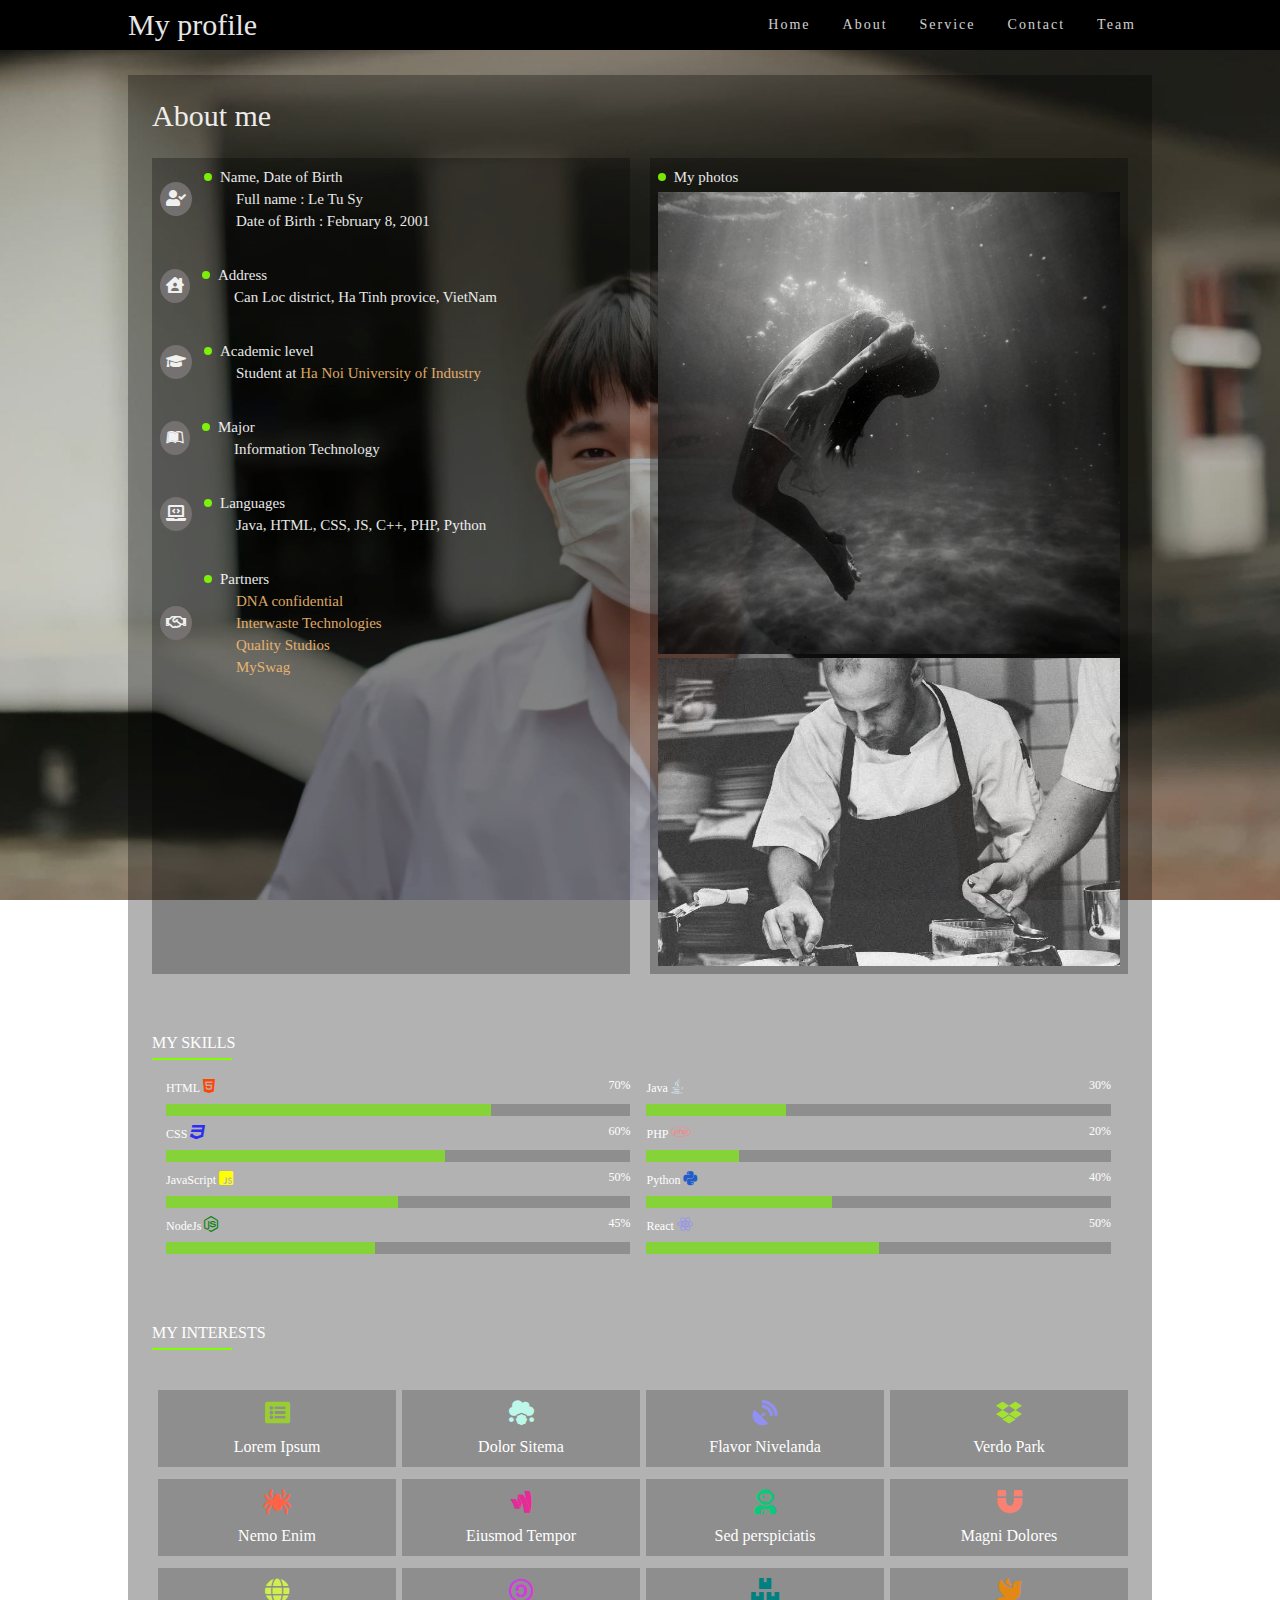
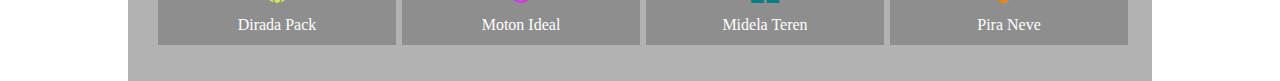
<file: about.html>
<!DOCTYPE html>
<html lang="en">
<head>
    <meta charset="UTF-8">
    <meta http-equiv="X-UA-Compatible" content="IE=edge">
    <meta name="viewport" content="width=device-width, initial-scale=1.0">
    <link rel="icon" type="image/png" href="/image/avatar.png"/>
    <!-- <link rel="stylesheet" href="./js/header.js"> -->
    <link rel="stylesheet" href="./css/about.css">
    <link rel="stylesheet" href="./css-reponsive/reponcommon.css">
    <link rel="stylesheet" href="./css-reponsive/rpvabout.css">
    <link
    rel="stylesheet"
    href="https://cdnjs.cloudflare.com/ajax/libs/font-awesome/5.15.4/css/all.min.css"
    integrity="sha512-1ycn6IcaQQ40/MKBW2W4Rhis/DbILU74C1vSrLJxCq57o941Ym01SwNsOMqvEBFlcgUa6xLiPY/NS5R+E6ztJQ=="
    crossorigin="anonymous"
    referrerpolicy="no-referrer"
  />
    <title>About</title>
</head>
<body>
    <div id="about">
        <header id="header">
            <div class="container">
                <h3>My profile</h3>
                <div class="nav-menu">
                    <ul id="nav-menu-list">
                        <li><a href="index.html">Home</a></li>
                        <li><a href="about.html">About</a></li>
                        <li><a href="service.html">Service</a></li>
                        <li><a href="contact.html">Contact</a></li>
                        <li><a href="team.html">Team</a></li>
                    </ul>
                    <div id="mobile-menu" class="menu-mobile-btn">
                        <i class="menu-mobile-icon fas fa-bars"></i>
                    </div>
                </div>
            </div>
        </header>
        <div class="main">
            <div class="container-body">
                <h3>About me</h3>
                <div class="content-list">
                    <div class="about-items">
                        <div class="about-items-infor">
                            <div class="about-infor-icon"><i class="fas fa-user-check"></i></div>
                            <div>
                                <span class="infor-heading"> 
                                    <div class="dot"></div> 
                                    Name, Date of Birth
                                </span>
                                <p>Full name : Le Tu Sy</p>
                                <p>Date of Birth : February 8, 2001</p>
                            </div>
                           </div>
                       <div class="about-items-infor">
                        <div class="about-infor-icon"><i class="fas fa-house-user"></i></div>
                        <div>
                            <span class="infor-heading"> 
                                <div class="dot"></div> 
                                Address
                            </span>
                            <p>Can Loc district, Ha Tinh provice, VietNam</p>
                        </div>
                       </div>
                       <div class="about-items-infor com-color">
                       <div class="about-infor-icon"v><i class="fas fa-graduation-cap"></i></div> 
                        <div>
                            <span class="infor-heading"> 
                                <div class="dot"></div> 
                                Academic level
                            </span>
                            <p>Student at <a href="https://www.haui.edu.vn/vn">Ha Noi University of Industry</a> </p>
                        </div>
                       </div>
                       <div class="about-items-infor">
                       <div class="about-infor-icon"> <i class="fab fa-leanpub"></i></div>
                        <div>
                            <span class="infor-heading"> 
                                <div class="dot"></div> 
                                Major
                            </span>  
                            <p>Information Technology</p>
                        </div>
                        </div>
                       <div class="about-items-infor">
                       <div class="about-infor-icon"> <i class="fas fa-laptop-code"></i></div>
                        <div>
                            <span class="infor-heading"> 
                                <div class="dot"></div> 
                                Languages
                            </span>
                                <p>Java, HTML, CSS, JS, C++, PHP, Python</p>
                        </div>
                       </div>
                       <div class="about-items-infor">
                        <div class="about-infor-icon"><i class="far fa-handshake"></i></div>
                         <div class="com-color">
                             <span class="infor-heading"> 
                                 <div class="dot"></div> 
                                 Partners
                             </span>
                              <p><a href="">DNA confidential</a></p>
                              <p><a href="">Interwaste Technologies</a></p>
                              <p><a href="">Quality Studios</a></p>
                              <p><a href="">MySwag</a></p>
                         </div>
                        </div>
                    </div>
                    <div class="about-items">
                        <span class="infor-heading">
                            <div class="dot"></div> 
                           My photos
                        </span>
                       <div class="about-item-img">
                           <img src="./image/rt1.jpg" alt="" class="about-img">
                       </div>
                       <div class="about-item-img">
                        <img src="./image/rt2.jpg" alt="" class="about-img">
                      </div>
                    </div>
                </div>
                <div class="seperate">
                    <span>MY SKILLS</span>
                    <div class="line"></div>
                </div>
                <!-- Skill -->
                <div class="about-skill">
                    <div class="about-skill-item">
                         <div class="skill-item-heading">
                             <p>HTML 
                                 <i class="fab fa-html5" style="color:orangered ;"></i>
                                </p>
                             <p>70%</p>
                         </div>
                          <div class="skill-item-chart">
                            <div class="skill-item-percent" style="width:70%"></div>
                                </div>
                             <div class="skill-item-heading">
                            <p>CSS
                                 <i class="fab fa-css3" style="color:rgb(45, 45, 243)"></i>
                                </p>
                                <p>60%</p>
                                </div>
                                  <div class="skill-item-chart">
                                  <div class="skill-item-percent" style="width:60%"></div>
                                  </div>
                              <div class="skill-item-heading">
                            <p>JavaScript
                         <i class="fab fa-js-square" style="color:yellow ;"></i>
                        </p>
                         <p>50%</p>
                       </div>
                     <div class="skill-item-chart">
                        <div class="skill-item-percent" style="width:50%"></div>
                         </div>
                        <div class="skill-item-heading">
                      <p>NodeJs
                     <i class="fab fa-node-js" style="color: green ;"></i>
                      </p>
                        <p>45%</p>
                    </div>
                     <div class="skill-item-chart">
                   <div class="skill-item-percent" style="width:45%"></div>
                </div>
             </div>
              <div class="about-skill-item">
                 <div class="skill-item-heading">
                     <p>Java
                         <i class="fab fa-java" style="color:rgb(215, 229, 235) ;"></i>
                        </p>
                     <p>30%</p>
                 </div>
                  <div class="skill-item-chart">
                    <div class="skill-item-percent " style="width:30%"></div>
                        </div>
                     <div class="skill-item-heading">
                    <p>PHP
                         <i class="fab fa-php" style="color:rgb(236, 141, 141)"></i>
                        </p>
                        <p>20%</p>
                        </div>
                          <div class="skill-item-chart">
                          <div class="skill-item-percent" style="width:20%"></div>
                          </div>
                      <div class="skill-item-heading">
                    <p>Python
                 <i class="fab fa-python" style="color:rgb(32, 92, 204) ;"></i>
                </p>
                 <p>40%</p>
               </div>
             <div class="skill-item-chart">
                <div class="skill-item-percent" style="width:40%"></div>
                 </div>
                <div class="skill-item-heading">
              <p>React
             <i class="fab fa-react" style="color:rgb(145, 145, 243) ;"></i>
              </p>
                <p>50%</p>
            </div>
             <div class="skill-item-chart">
           <div class="skill-item-percent" style="width:50%"></div>
        </div>
      </div>
    </div>
    <div class="seperate">
        <span>MY INTERESTS</span>
        <div class="line">
        </div>
    </div>
      <!-- interest -->
      <div class="about-interest">
          <div class="wrap-interest">
               <div class="about-interest-item">
            <div class="interest-item-child">
                <div class="interest-child-icon">
                    <i class="fas fa-list-alt" style="color: yellowgreen;"></i>
                </div>
                <p>Lorem Ipsum</p>
            </div>
            <div class="interest-item-child">
                <div class="interest-child-icon">
                    <i class="fas fa-spider" style="color: tomato;"></i>
                </div>
                <p>Nemo Enim</p>
            </div>
            <div class="interest-item-child">
                <div class="interest-child-icon">
                    <i class="fas fa-globe" style="color: rgb(208, 238, 77);"></i>
                </div>
                <p>Dirada Pack</p>
            </div>
        </div>
        <div class="about-interest-item">
            <div class="interest-item-child">
                <div class="interest-child-icon">
                    <i class="fas fa-cloud-meatball" style="color: rgb(188, 247, 234);"></i>
                </div>
                <p>Dolor Sitema</p>
            </div>
            <div class="interest-item-child">
                <div class="interest-child-icon">
                    <i class="fab fa-google-wallet" style="color: rgb(230, 42, 151);"></i>
                </div>
                <p>Eiusmod Tempor</p>
            </div>
            <div class="interest-item-child">
                <div class="interest-child-icon">
                    <i class="fab fa-creative-commons-sa" style="color: rgb(212, 58, 226);"></i>
                </div>
                <p>Moton Ideal</p>
            </div>
           </div>
          </div>
          <div class="wrap-interest">
            <div class="about-interest-item">
                <div class="interest-item-child">
                    <div class="interest-child-icon">
                        <i class="fas fa-satellite-dish" style="color:rgb(145, 145, 243)"></i>
                    </div>
                    <p>Flavor Nivelanda</p>
                </div>
                <div class="interest-item-child">
                    <div class="interest-child-icon">
                        <i class="fas fa-user-astronaut" style="color: rgb(15, 199, 122);"></i>
                    </div>
                    <p>Sed perspiciatis</p>
                </div>
                <div class="interest-item-child">
                    <div class="interest-child-icon">
                        <i class="fas fa-boxes" style="color:teal "></i>
                    </div>
                    <p>Midela Teren</p>
                </div>
            </div>
            <div class="about-interest-item">
                <div class="interest-item-child">
                    <div class="interest-child-icon">
                        <i class="fab fa-dropbox" style="color: rgb(164, 226, 48);"></i>
                    </div>
                    <p>Verdo Park</p>
                </div>
                <div class="interest-item-child">
                    <div class="interest-child-icon">
                        <i class="fas fa-magnet" style="color:salmon "></i>
                    </div>
                    <p>Magni Dolores</p>
                </div>
                <div class="interest-item-child">
                    <div class="interest-child-icon">
                      <i class="fas fa-dove" style="color: rgb(226, 137, 21);"></i>
                    </div>
                    <p>Pira Neve</p>
                </div>
            </div>
          </div>
    </div>
      </div>
  </div> 
</div>

    <script src="./js/header.js"></script>
</body>
</html>
</file>
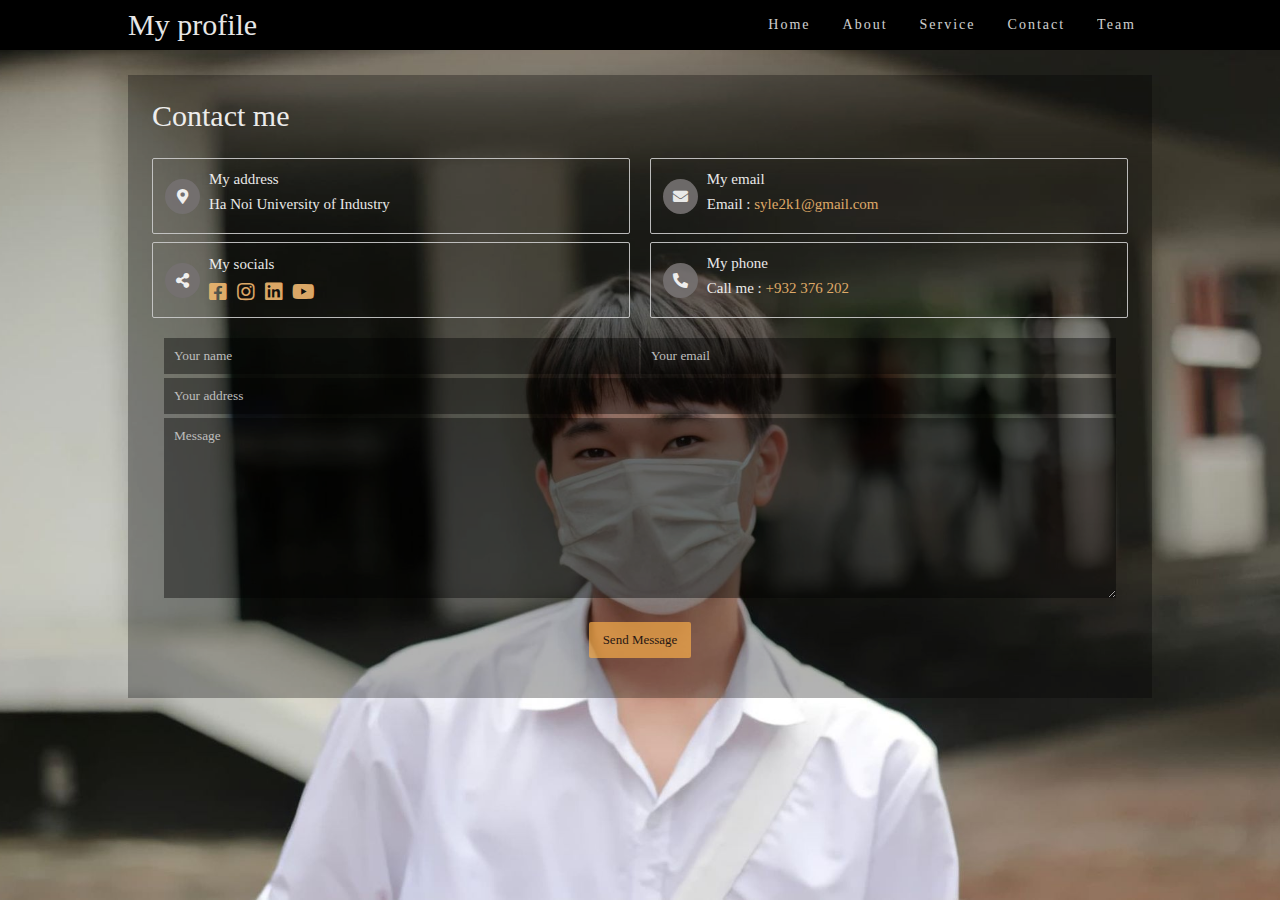
<file: contact.html>
<!DOCTYPE html>
<html lang="en">
<head>
    <meta charset="UTF-8">
    <meta http-equiv="X-UA-Compatible" content="IE=edge">
    <meta name="viewport" content="width=device-width, initial-scale=1.0">
    <link rel="icon" type="image/png" href="/image/avatar.png"/>
    <link rel="stylesheet" href="./css/contact.css">
    <link rel="stylesheet" href="./css-reponsive/rpscontact.css">
    <link rel="stylesheet" href="./css-reponsive/reponcommon.css">
    <link
    rel="stylesheet"
    href="https://cdnjs.cloudflare.com/ajax/libs/font-awesome/5.15.4/css/all.min.css"
    integrity="sha512-1ycn6IcaQQ40/MKBW2W4Rhis/DbILU74C1vSrLJxCq57o941Ym01SwNsOMqvEBFlcgUa6xLiPY/NS5R+E6ztJQ=="
    crossorigin="anonymous"
    referrerpolicy="no-referrer"
  />
    <title>Contact</title>
</head>
<body>
    <div class="contact">
        <header id="header">
            <div class="container">
                <h3>My profile</h3>
                <div class="nav-menu">
                    <ul id="nav-menu-list">
                        <li><a href="index.html">Home</a></li>
                        <li><a href="about.html">About</a></li>
                        <li><a href="service.html">Service</a></li>
                        <li><a href="contact.html">Contact</a></li>
                        <li><a href="team.html">Team</a></li>
                    </ul>
                    <div id="mobile-menu" class="menu-mobile-btn">
                        <i class="menu-mobile-icon fas fa-bars"></i>
                    </div>
                </div>
            </div>
        </header>
        <div class="main">
             <div class="container-body">
                <h3>Contact me</h3>
                <div class="content-list">
                    <div class="contact-infor">
                        <div class="contact-infor-icon">
                            <i class="fas fa-map-marker-alt"></i>
                        </div>
                         <div class="contact-infor-content">
                            <p>My address</p>
                            <p>Ha Noi University of Industry</p>
                         </div>
                     </div>
                     <div class="contact-infor">
                        <div class="contact-infor-icon">
                            <i class="fas fa-envelope"></i>
                        </div>
                         <div class="contact-infor-content">
                            <p>My email</p>
                            <p class="com-color">Email : <a href="mail to:syle2k1@gmail.com"> syle2k1@gmail.com</a></p>
                         </div>
                     </div>
                     <div class="contact-infor">
                        <div class="contact-infor-icon">
                            <i class="fas fa-share-alt"></i>
                        </div>
                         <div class="contact-infor-content">
                            <p>My socials</p>
                            <div class="contact-infor-socials com-color">
                                <a href=""> <i class="fab fa-facebook-square"></i></a>
                                <a href=""><i class="fab fa-instagram"></i></a>
                                <a href=""><i class="fab fa-linkedin"></i></a>
                                <a href=""><i class="fab fa-youtube"></i></a>
                            </div>
                         </div>
                     </div>
                     <div class="contact-infor">
                        <div class="contact-infor-icon">
                            <i class="fas fa-phone-alt"></i>
                        </div>
                         <div class="contact-infor-content">
                            <p>My phone</p>
                            <p class="com-color">Call me : <a href="tel:+932 376 202">+932 376 202</a></p>
                         </div>
                     </div>
                </div>

                <div class="contact-form">
                    <div class="contact-form-item-half">
                        <input type="text" required placeholder="Your name" >
                        <input type="email" required placeholder="Your email" >
                    </div>
                    <div >
                        <input type="text" required placeholder="Your address">
                    </div>
                    <div>
                       <textarea name="" id="" cols="30" rows="10" placeholder="Message"></textarea>
                    </div>
                    <div class="contact-form-item-btn ">
                            <button class="btn-send ">Send Message</button>
                    </div>
                </div>
             </div>
        </div>
    </div>
    <script src="./js/header.js"></script>
</body>
</html>
</file>
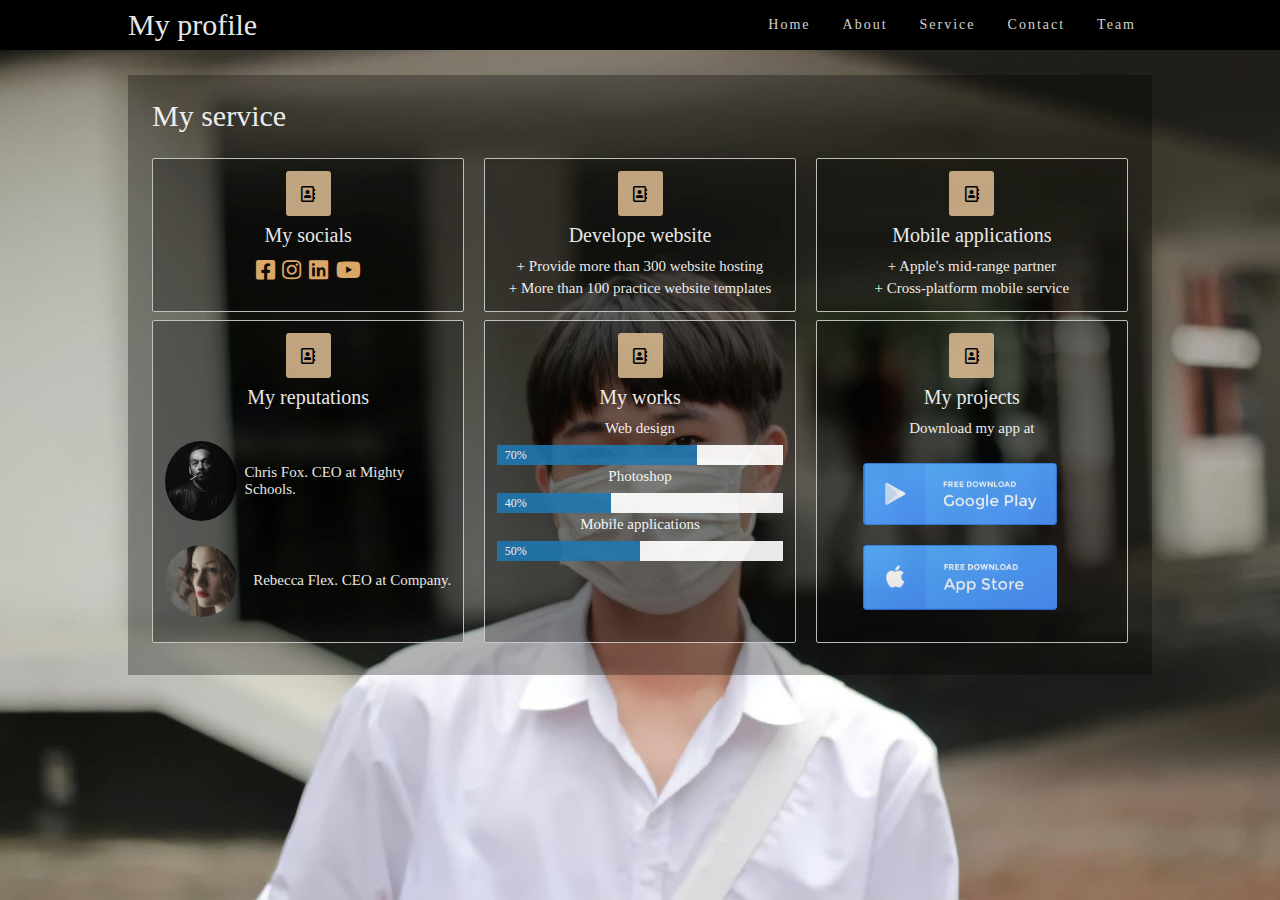
<file: service.html>
<!DOCTYPE html>
<html lang="en">
<head>
    <meta charset="UTF-8">
    <meta http-equiv="X-UA-Compatible" content="IE=edge">
    <meta name="viewport" content="width=device-width, initial-scale=1.0">
    <link rel="icon" type="image/png" href="/image/avatar.png"/>
    <link rel="stylesheet" href="./css/service.css">
    <link rel="stylesheet" href="./css-reponsive/rpvservice.css">
    <link rel="stylesheet" href="./css-reponsive/reponcommon.css">
    <link
    rel="stylesheet"
    href="https://cdnjs.cloudflare.com/ajax/libs/font-awesome/5.15.4/css/all.min.css"
    integrity="sha512-1ycn6IcaQQ40/MKBW2W4Rhis/DbILU74C1vSrLJxCq57o941Ym01SwNsOMqvEBFlcgUa6xLiPY/NS5R+E6ztJQ=="
    crossorigin="anonymous"
    referrerpolicy="no-referrer"
  />
    <title>Service</title>
</head>
<body>
    <div id="service">
        <header id="header">
            <div class="container">
                <h3>My profile</h3>
                <div class="nav-menu">
                    <ul id="nav-menu-list">
                        <li><a href="index.html">Home</a></li>
                        <li><a href="about.html">About</a></li>
                        <li><a href="service.html">Service</a></li>
                        <li><a href="contact.html">Contact</a></li>
                        <li><a href="team.html">Team</a></li>
                    </ul>
                    <div id="mobile-menu" class="menu-mobile-btn">
                        <i class="menu-mobile-icon fas fa-bars"></i>
                    </div>
                </div>
            </div>
        </header>
        <div class="main">
            <div class="container-body">
                <h3>My service</h3>
                <div class="content-list">
                    <div class="service-item">
                        <div class="box">
                            <i class="far fa-address-book"></i>
                        </div>   
                        <h4>My socials</h4>
                        <div class="social-icon">
                            <a href=""> <i class="fab fa-facebook-square"></i></a>
                            <a href=""><i class="fab fa-instagram"></i></a>
                            <a href=""><i class="fab fa-linkedin"></i></a>
                            <a href=""><i class="fab fa-youtube"></i></a>
                        </div>
                    </div>
                    <div class="service-item">
                        <div class="box">
                            <i class="far fa-address-book"></i>
                        </div>   
                        <h4>Develope website</h4>
                         <p>+ Provide more than 300 website hosting</p>
                         <p>+ More than 100 practice website templates</p>
                    </div>
                    <div class="service-item">
                        <div class="box">
                            <i class="far fa-address-book"></i>
                        </div>   
                        <h4>Mobile applications</h4>
                         <p> + Apple's mid-range partner</p>
                         <p> + Cross-platform mobile service</p>
                    </div>
                    <div class="service-item">
                        <div class="box">
                            <i class="far fa-address-book"></i>
                        </div>   
                        <h4>My reputations</h4>
                        <div class="service-item-rep">
                            <div class="service-rep-item">
                                <img src="./image/re1.jpg" alt="" class="rep-item-img">
                                <div class="rep-item-content">
                                    <span>Chris Fox. CEO at Mighty Schools.</span>
                                </div>
                            </div>
                            <div class="service-rep-item">
                                <img src="./image/re2.jpg" alt="" class="rep-item-img">
                                <div class="rep-item-content">
                                    <span>Rebecca Flex. CEO at Company.</span>
                                </div>
                            </div>
                        </div>
                    </div>
                    <div class="service-item">
                        <div class="box">
                            <i class="far fa-address-book"></i>
                        </div>   
                        <h4>My works</h4>
                         <p class="work-title work-first">Web design</p>
                        <div class="service-item-work">
                            <div class="item-work-percent" style="width: 70%;" >70%</div>
                        </div>
                         <p class="work-title">Photoshop</p>
                        <div class="service-item-work">
                            <div class="item-work-percent"  style="width: 40%;">40%</div>
                        </div>
                        <p class="work-title">Mobile applications</p>
                        <div class="service-item-work">
                            <div class="item-work-percent"  style="width: 50%;">50%</div>
                        </div>
                   </div>
                    <div class="service-item">
                        <div class="box">
                            <i class="far fa-address-book"></i>
                        </div>   
                        <h4>My projects</h4>
                        <p>Download my app at</p>
                        <div class="down-app">
                            <div class="apps">
                                <a href="https://play.google.com/store">
                                   <img src="./image/ggpl.PNG" alt="Google play" class="apps-item">
                                </a>
                            </div>
                            <div class="apps">
                                 <a href="https://www.apple.com/app-store/">
                                     <img src="./image/appst.PNG" alt="App store" class="apps-item">
                                </a>
                            </div>
                        </div>
                    </div>
                </div>
                </div>
            </div>
        </div>
    </div>
    <script src="./js/header.js"></script>
</body>
</html>
</file>
<file: css/about.css>
@import url('base.css');
@import url('common.css');

.about-items{
    padding: 8px;
    color: white;
    opacity: 0.9;
    font-size: 15px;
    width: 49%;
    line-height: 22px;
    background-color: rgba(0, 0, 0, 0.3);
}
.about-items-infor{
    margin-bottom: 32px;
    display: flex;
    align-items: center;
}
.dot{
    height: 8px;
    width: 8px;
    border-radius: 50%;
    background-color: chartreuse;
    margin-right: 8px;
}
.about-items-infor p{
    padding-left: 32px;
}
.infor-heading{
    display: flex;
    align-items: center;
}
.about-infor-icon{
    text-align: center;
    margin-right: 12px;
    font-size: 16px;
    font-weight: 200;
    padding:6px;
    border-radius: 50%;
    background-color: rgb(117 113 113);
}
.about-items .about-item-img{
    padding-top: 4px;
    display: flex;
    width: 100%;
}
.about-img{
    width: 100%;
}
 
/* css skill */
.about-skill{
    color: white;
    font-size: 12px;
    display: flex;
    flex-direction: row;
    margin-top: 12px;
}
.about-skill-item{
    padding: 2px;
    width: 48%;
    margin-left: 12px;
}
.skill-item-heading{
    display: flex;
    justify-content: space-between;
    font-weight: 600;
}
.skill-item-heading i{
    font-size: 16px;
}
.skill-item-chart{
    width: 100%;
    height: 12px;
    margin: 8px 0 8px 0;
    background-color: rgba(0, 0, 0, 0.2);
}
.skill-item-percent{
    height: 100%;
    background-color: chartreuse;
    opacity: 0.6;
}
/* css interest */
.about-interest{
    color: white;
    display: flex;
    flex-direction: row;
    justify-content: space-between;

}
.wrap-interest{
    display: flex;
    width: 50%;
}
.about-interest-item{
    width: 50%;
    margin-left: 6px;
    display:block;
    border-radius: 3px;
   margin-top: 24px;
}

.interest-item-child{
    width: 100%;
    min-height: 77px;
    text-align: center;
    margin-bottom: 12px;
    background-color: rgba(0, 0, 0, 0.2);
}
.interest-item-child:hover{
    color: chartreuse;
    background-color: rgba(158, 154, 158,0.5);
    box-shadow: rgb(38, 57, 77) 0px 20px 30px -10px;
}
.interest-item-child .interest-child-icon{
    padding: 10px;
    font-size: 25px;

}
</file>
<file: css-reponsive/reponcommon.css>
/* pc */
@media(min-width:64em){
    .menu-mobile-btn{
        display: none;
    }
}
/* tablet */
@media(min-width:46.25em) and (max-width:63.9375em){
    .menu-mobile-btn{
        display: none;
    }
    #header .container{
        width: 90%;
    }
    .container-body{
        width: 90%;
    }
}
 /* mobile */
@media(max-width:46.1875em){
    .nav-menu #nav-menu-list{
        display: block;
    }
    #header{
        overflow: hidden;
    }
    .container-body{
        width: 90%;
    }
    .container-body h3{
        text-align: center;
    }
    #nav-menu-list li a{
        font-size: 18px;
    }
    .menu-mobile-btn{
        font-size: 20px;
        padding: 13px 16px;
    }
}
 /* mobile and tablet */
@media(max-width:63.9375em){
   
}
</file>
<file: css-reponsive/rpvabout.css>
/* pc */
@media(min-width:64em){
     
}
/* tablet */
@media(min-width:46.25em) and (max-width:63.9375em){
}
/* mobile */
@media(max-width:46.1875em){
    .nav-menu #nav-menu-list{
        display: block;
    }
    .about-items{
        width: 100%;
    }
    .about-skill{
        display: block;
    }
    .about-skill-item{
        width: 100%;
    }
    .wrap-interest{
        display: block;
        width: 100%;
    }
    .about-interest-item{
        width: 96%;
    }
}
</file>
<file: css/contact.css>
@import url('base.css');
@import url('common.css');

.contact-infor{
    width: 49%;
    background-color: (0,0,0,0.5);
    border: 1px solid #ccc;
    border-radius: 2px;
     font-size: 15px;
    margin-bottom: 8px;
     color: white;
     opacity: 0.9;   
     display: flex;
     align-items: center;
     padding: 12px;
}
.contact-infor-icon{
    font-weight: 200;
    width:35px;
    height: 35px;
    display: flex;
    align-items: center;
    justify-content: center;
    padding: 4px;
    margin-right: 9px;
    background-color: rgb(117, 113, 113);
    border-radius: 50%;
}
.contact-infor-content >p{
    margin-bottom: 8px;
}
.contact-infor-socials a{
    padding: 6px 6px 6px 0;
    font-size: 20px;
    transition: all 0.2s ease-in-out;
}
.contact-infor-socials a:hover{
    opacity: 0.5;
}

/* css form contact */
.contact-form{
    width:100%;
    background-color: (0,0,0,0.2);
    padding: 12px;
    display: flex;
    flex-direction: column;
}
.contact-form-item-half{
    width: 100%;
    display: flex;
    justify-content: space-between;
    grid-gap: 2px;
}
.contact-form div{
    margin-bottom: 4px;
}
input,textarea{
    width: 100%;
    border: none;
    outline: none;
    padding: 10px;
    color: #ccc;
    /* background-color: rgba(95, 94, 94, 0.1); */
    background-color: rgba(0, 0, 0 ,0.4);
}
input::placeholder
,textarea::placeholder{
    color: rgb(190, 190, 189);
}
.contact-form-item-btn{
    display: flex;
    justify-content:center;
}
.contact-form .btn-send{
    margin-top: 16px;
    font-size: 13px;
    font-weight: 500;
    padding: 10px 14px;
    border: none;
    border-radius: 2px;
    background-color: rgb(247, 172, 74);
    opacity: 0.7;
}
.contact-form .btn-send:hover{
    opacity: 0.9;
    cursor: pointer;
    box-shadow: rgb(38, 57, 77) 0px 20px 30px -10px;
}
</file>
<file: css-reponsive/rpscontact.css>
/* tablet */
@media(min-width:46.25em) and (max-width:63.9375em){
    input{
        padding: 16px;
    }
   
}
/* mobile */
@media(max-width:46.1875em){
    .contact-form{
        padding: 12px 0 12px 0;
    }
    .contact-infor{
        width: 100%;
    }
    .contact-infor-socials a{
        padding: 8px 8px 8px 0;
        font-size: 24px;
    }
    .contact-form-item-half{
        display: block;
    }
    .contact-form-item-half > input{
        margin-bottom: 4px;
    }
    input,textarea{
        padding: 16px;
    }
    .contact-form .btn-send{
        font-size: 16px;
        padding: 12px 18px;
    }
}
</file>
<file: css/service.css>
@import url('./base.css');
@import url('common.css');
/* css header */
 /* css main content */
 .service-item{
     border-radius: 2px;
     font-size: 15px;
     margin-bottom: 8px;
     color: white;
     opacity: 0.9;
     border: 1px solid #ccc ;
     width:32%;
     display: flex;
     flex-direction: column;
     align-items: center;
     justify-content: flex-start;
     /* grid-gap: 8px; */
     padding: 12px;
     transition: all 0.2s ease-in-out;
     background-color: rgba(0, 0, 0, 0.3);
 }
 .service-item:hover{
     box-shadow: 0 0 10px rgba(0, 0, 0, 0.3);
     background-color: rgb(60, 112, 60);
    }
 .service-item:hover .box{
     background-color:rgb(25, 38, 41);
 }
 .service-item:hover .box i{
    color: tan;
 }
 .service-item .box{
     display: flex;
     justify-content: center;
     align-items: center;
     width: 45px;
     height: 45px;
     border-radius: 3px;
     background-color: tan;
     margin-bottom: 8px;
 }
 .service-item .box i{
     color:#000;
     font-size: 16px;
     
 }
.service-item h4{
    font-size: 20px;
    margin-bottom: 8px;
}
.service-item p{
    line-height: 22px;
}
  
  /* css social */
 .service-item .social-icon{
     margin-top: 4px;
 }
 .service-item .social-icon i{
    color: rgb(240, 184, 112);
     font-size: 22px;
     padding: 0 2px;
     transition: all 0.2s ease-in-out;
 }
 .service-item .social-icon i:hover{
     opacity: 0.5;
     cursor: pointer;
 }

  /* css reputations */
  .service-item-rep{

  }
  .service-rep-item{
      display: flex;
      padding-top: 24px;
      align-items: center;
      justify-content: space-between;
  }
  .service-rep-item .rep-item-img{
      width: 25%;
      float: left;
      border-radius: 50%;
      margin-right: 8px;
  }
   /* css works */ 
   .service-item-work{
        position: relative;
        height: 20px;
        background-color: white;
        width: 100%;
       margin-top: 6px;
   }
   .item-work-percent{
       display: flex;
       align-items: center;
       padding-left: 8px;
       font-size: 12px;
       height: 100%;
       background-color: rgb(29, 116, 173);
   }
   /* css project */
.service-item .down-app{
    margin-top: 24px;
    display: block;
}
.down-app .apps{
    margin-left: 34px;
    margin-bottom: 16px;
    width: 68%;
}
.down-app .apps:hover{
    box-shadow: rgb(38, 57, 77) 0px 20px 30px -10px;
}
.down-app .apps a{
    text-decoration: none;
}
.down-app .apps .apps-item{
    width: 100%;
    border-radius: 4px;
}
</file>
<file: css-reponsive/rpvservice.css>
/* mobile */
@media(max-width:46.1875em){
    .service-item{
        width: 100%;
    }
    .service-item .social-icon i{
        padding: 2px 4px;
    }
    .service-item .down-app {
        margin-left: 18px;
    }
}
</file>
